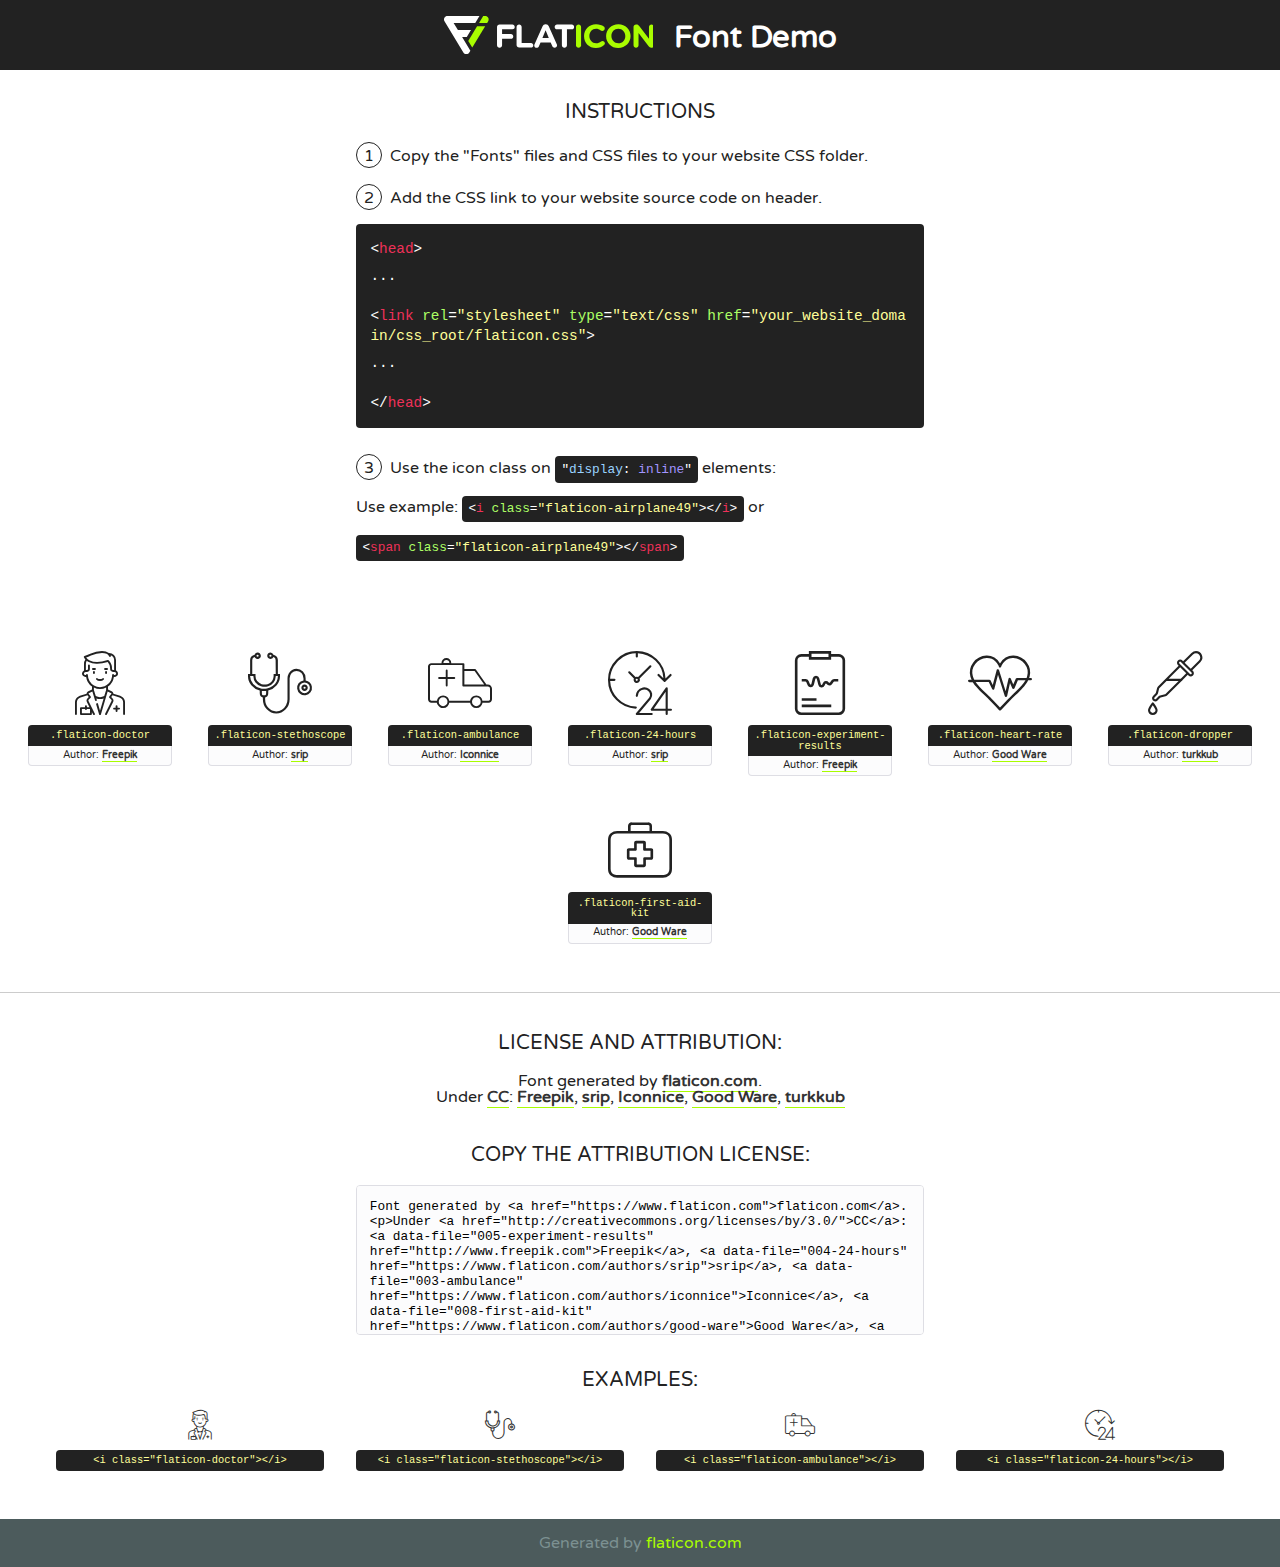
<file: static/fonts/flaticon/font/flaticon.html>
<!DOCTYPE html>
<!--
  Flaticon icon font: Flaticon
  Creation date: 23/01/2019 09:05
-->
<html>
<!DOCTYPE html>
<html>

<head>
    <title>Flaticon WebFont</title>
    <link href="http://fonts.googleapis.com/css?family=Varela+Round" rel="stylesheet" type="text/css" />
    <link rel="stylesheet" type="text/css" href="flaticon.css">
    <meta charset="UTF-8">
    <style>
    html, body, div, span, applet, object, iframe,
    h1, h2, h3, h4, h5, h6, p, blockquote, pre,
    a, abbr, acronym, address, big, cite, code,
    del, dfn, em, img, ins, kbd, q, s, samp,
    small, strike, strong, sub, sup, tt, var,
    b, u, i, center,
    dl, dt, dd, ol, ul, li,
    fieldset, form, label, legend,
    table, caption, tbody, tfoot, thead, tr, th, td,
    article, aside, canvas, details, embed, 
    figure, figcaption, footer, header, hgroup, 
    menu, nav, output, ruby, section, summary,
    time, mark, audio, video {
        margin: 0;
        padding: 0;
        border: 0;
        font-size: 100%;
        font: inherit;
        vertical-align: baseline;
    }
    /* HTML5 display-role reset for older browsers */
    article, aside, details, figcaption, figure, 
    footer, header, hgroup, menu, nav, section {
        display: block;
    }
    body {
        line-height: 1;
    }
    ol, ul {
        list-style: none;
    }
    blockquote, q {
        quotes: none;
    }
    blockquote:before, blockquote:after,
    q:before, q:after {
        content: '';
        content: none;
    }
    table {
        border-collapse: collapse;
        border-spacing: 0;
    }
    body {
        font-family: 'Varela Round', Helvetica, Arial, sans-serif;
        font-size: 16px;
        color: #222;
    }
    a {
        color: #333;
        border-bottom: 1px solid #a9fd00;
        font-weight: bold;
        text-decoration: none;
    }
    * {
        -moz-box-sizing: border-box;
        -webkit-box-sizing: border-box;
        box-sizing: border-box;
        margin: 0;
        padding: 0;
    }
    [class^="flaticon-"]:before, [class*=" flaticon-"]:before, [class^="flaticon-"]:after, [class*=" flaticon-"]:after {
        font-family: Flaticon;
        font-size: 30px;
        font-style: normal;
        margin-left: 20px;
        color: #333;
    }
    .wrapper {
        max-width: 600px;
        margin: auto;
        padding: 0 1em;
    }
    .title {
        font-size: 1.25em;
        text-align: center;
        margin-bottom: 1em;
        text-transform: uppercase;
    }
    header {
        text-align: center;
        background-color: #222;
        color: #fff;
        padding: 1em;
    }
    header .logo {
        width: 210px;
        height: 38px;
        display: inline-block;
        vertical-align: middle;
        margin-right: 1em;
        border: none;
    }
    header strong {
        font-size: 1.95em;
        font-weight: bold;
        vertical-align: middle;
        margin-top: 5px;
        display: inline-block;
    }
    .demo {
        margin: 2em auto;
        line-height: 1.25em;
    }
    .demo ul li {
        margin-bottom: 1em;
    }
    .demo ul li .num {
        color: #222;
        border-radius: 20px;
        display: inline-block;
        width: 26px;
        padding: 3px;
        height: 26px;
        text-align: center;
        margin-right: 0.5em;
        border: 1px solid #222;
    }
    .demo ul li code {
        background-color: #222;
        border-radius: 4px;
        padding: 0.25em 0.5em;
        display: inline-block;
        color: #fff;
        font-family: Consolas,Monaco,Lucida Console,Liberation Mono,DejaVu Sans Mono,Bitstream Vera Sans Mono,Courier New, monospace;
        font-weight: lighter;
        margin-top: 1em;
        font-size: 0.8em;
        word-break: break-all;
    }
    .demo ul li code.big {
        padding: 1em;
        font-size: 0.9em;
    }
    .demo ul li code .red {
        color: #EF3159;
    }
    .demo ul li code .green {
        color: #ACFF65;
    }
    .demo ul li code .yellow {
        color: #FFFF99;
    }
    .demo ul li code .blue {
        color: #99D3FF;
    }
    .demo ul li code .purple {
        color: #A295FF;
    }
    .demo ul li code .dots {
        margin-top: 0.5em;
        display: block;
    }
    #glyphs {
        border-bottom: 1px solid #ccc;
        padding: 2em 0;
        text-align: center;
    }
    .glyph {
        display: inline-block;
        width: 9em;
        margin: 1em;
        text-align: center;
        vertical-align: top;
        background: #FFF;
    }
    .glyph .glyph-icon {
        padding: 10px;
        display: block;
        font-family:"Flaticon";
        font-size: 64px;
        line-height: 1;
    }
    .glyph .glyph-icon:before {
        font-size: 64px;
        color: #222;
        margin-left: 0;
    }
    .class-name {
        font-size: 0.65em;
        background-color: #222;
        color: #fff;
        border-radius: 4px 4px 0 0;
        padding: 0.5em;
        color: #FFFF99;
        font-family: Consolas,Monaco,Lucida Console,Liberation Mono,DejaVu Sans Mono,Bitstream Vera Sans Mono,Courier New, monospace;
    }
    .author-name {
        font-size: 0.6em;
        background-color: #fcfcfd;
        border: 1px solid #DEDEE4;
        border-top: 0;
        border-radius: 0 0 4px 4px;
        padding: 0.5em;
    }
    .class-name:last-child {
        font-size: 10px;
        color:#888;
    }
    .class-name:last-child a {
        font-size: 10px;
        color:#555;
    }
    .class-name:last-child a:hover {
        color:#a9fd00;
    }
    .glyph > input {
        display: block;
        width: 100px;
        margin: 5px auto;
        text-align: center;
        font-size: 12px;
        cursor: text;
    }
    .glyph > input.icon-input {
        font-family:"Flaticon";
        font-size: 16px;
        margin-bottom: 10px;
    }
    .attribution .title {
        margin-top: 2em;
    }
    .attribution textarea {
        background-color: #fcfcfd;
        padding: 1em;
        border: none;
        box-shadow: none;
        border: 1px solid #DEDEE4;
        border-radius: 4px;
        resize: none;
        width: 100%;
        height: 150px;
        font-size: 0.8em;
        font-family: Consolas,Monaco,Lucida Console,Liberation Mono,DejaVu Sans Mono,Bitstream Vera Sans Mono,Courier New, monospace;
        -webkit-appearance: none;
    }
    .iconsuse {
        margin: 2em auto;
        text-align: center;
        max-width: 1200px;
    }
    .iconsuse:after {
        content: '';
        display: table;
        clear: both;
    }
    .iconsuse .image {
        float: left;
        width: 25%;
        padding: 0 1em;
    }
    .iconsuse .image p {
        margin-bottom: 1em;
    }
    .iconsuse .image span {
        display: block;
        font-size: 0.65em;
        background-color: #222;
        color: #fff;
        border-radius: 4px;
        padding: 0.5em;
        color: #FFFF99;
        margin-top: 1em;
        font-family: Consolas,Monaco,Lucida Console,Liberation Mono,DejaVu Sans Mono,Bitstream Vera Sans Mono,Courier New, monospace;
    }
    #footer {
        text-align: center;
        background-color: #4C5B5C;
        color: #7c9192;
        padding: 1em;
    }
    #footer a {
        border: none;
        color: #a9fd00;
        font-weight: normal;
    }
    @media (max-width: 960px) {
        .iconsuse .image {
            width: 50%;
        }
    }
    @media (max-width: 560px) {
        .iconsuse .image {
            width: 100%;
        }
    }
    </style>
</head>

<body class="characters-off">

    <header>
        <a href="https://www.flaticon.com" target="_blank" class="logo">
            <svg version="1.1" xmlns="http://www.w3.org/2000/svg" xmlns:xlink="http://www.w3.org/1999/xlink" xmlns:a="http://ns.adobe.com/AdobeSVGViewerExtensions/3.0/" viewBox="0 0 560.875 102.036" enable-background="new 0 0 560.875 102.036" xml:space="preserve">
                <defs>
                </defs>
                <g>
                    <g class="letters">
                        <path fill="#ffffff" d="M141.596,29.675c0-3.777,2.985-6.767,6.764-6.767h34.438c3.426,0,6.15,2.728,6.15,6.15
                        c0,3.43-2.724,6.149-6.15,6.149h-27.674v13.091h23.719c3.429,0,6.151,2.724,6.151,6.15c0,3.43-2.723,6.149-6.151,6.149h-23.719
                        v17.574c0,3.773-2.986,6.761-6.764,6.761c-3.779,0-6.764-2.989-6.764-6.761V29.675z"></path>
                        <path fill="#ffffff" d="M193.844,29.149c0-3.781,2.985-6.767,6.764-6.767c3.776,0,6.763,2.985,6.763,6.767v42.957h25.039
                        c3.426,0,6.149,2.726,6.149,6.153c0,3.425-2.723,6.15-6.149,6.15h-31.802c-3.779,0-6.764-2.986-6.764-6.768V29.149z"></path>
                        <path fill="#ffffff" d="M241.891,75.71l21.438-48.407c1.492-3.341,4.215-5.357,7.906-5.357h0.792
                        c3.686,0,6.323,2.017,7.815,5.357l21.439,48.407c0.436,0.967,0.701,1.845,0.701,2.723c0,3.602-2.809,6.501-6.414,6.501
                        c-3.161,0-5.269-1.845-6.499-4.655l-4.132-9.661h-27.059l-4.301,10.102c-1.144,2.631-3.426,4.214-6.237,4.214
                        c-3.517,0-6.24-2.81-6.24-6.325C241.1,77.64,241.451,76.677,241.891,75.71z M279.932,58.666l-8.521-20.297l-8.526,20.297H279.932
                        z"></path>
                        <path fill="#ffffff" d="M314.864,35.387H301.86c-3.429,0-6.239-2.813-6.239-6.238c0-3.429,2.811-6.24,6.239-6.24h39.533
                        c3.426,0,6.237,2.811,6.237,6.24c0,3.425-2.811,6.238-6.237,6.238h-13.001v42.785c0,3.773-2.99,6.761-6.764,6.761
                        c-3.779,0-6.764-2.989-6.764-6.761V35.387z"></path>
                        <path fill="#A9FD00" d="M352.615,29.149c0-3.781,2.985-6.767,6.767-6.767c3.774,0,6.761,2.985,6.761,6.767v49.024
                        c0,3.773-2.987,6.761-6.761,6.761c-3.781,0-6.767-2.989-6.767-6.761V29.149z"></path>
                        <path fill="#A9FD00" d="M374.132,53.836v-0.179c0-17.481,13.178-31.801,32.065-31.801c9.22,0,15.459,2.458,20.557,6.238
                        c1.402,1.054,2.637,2.985,2.637,5.357c0,3.692-2.985,6.59-6.681,6.59c-1.845,0-3.071-0.702-4.044-1.319
                        c-3.776-2.813-7.729-4.393-12.562-4.393c-10.364,0-17.831,8.611-17.831,19.154v0.173c0,10.542,7.291,19.329,17.831,19.329
                        c5.715,0,9.492-1.756,13.359-4.834c1.049-0.874,2.458-1.491,4.039-1.491c3.429,0,6.325,2.813,6.325,6.236
                        c0,2.106-1.056,3.78-2.282,4.834c-5.539,4.834-12.036,7.733-21.878,7.733C387.572,85.464,374.132,71.493,374.132,53.836z"></path>
                        <path fill="#A9FD00" d="M433.009,53.836v-0.179c0-17.481,13.79-31.801,32.766-31.801c18.981,0,32.592,14.143,32.592,31.628v0.173
                        c0,17.483-13.785,31.807-32.769,31.807C446.625,85.464,433.009,71.32,433.009,53.836z M484.224,53.836v-0.179
                        c0-10.539-7.725-19.326-18.626-19.326c-10.893,0-18.449,8.611-18.449,19.154v0.173c0,10.542,7.73,19.329,18.626,19.329
                        C476.676,72.986,484.224,64.378,484.224,53.836z"></path>
                        <path fill="#A9FD00" d="M506.233,29.321c0-3.774,2.99-6.763,6.767-6.763h1.401c3.252,0,5.183,1.583,7.029,3.953l26.093,34.265
                        V29.059c0-3.692,2.99-6.677,6.681-6.677c3.683,0,6.671,2.985,6.671,6.677v48.934c0,3.78-2.987,6.765-6.764,6.765h-0.436
                        c-3.257,0-5.188-1.581-7.034-3.953l-27.056-35.492v32.944c0,3.687-2.985,6.676-6.678,6.676c-3.683,0-6.673-2.989-6.673-6.676
                        V29.321z"></path>
                    </g>
                    <g class="insignia">
                        <path fill="#ffffff" d="M48.372,56.137h12.517l11.156-18.537H37.186L25.688,18.539h57.825L94.668,0H9.271
                        C5.925,0,2.842,1.801,1.198,4.716c-1.644,2.907-1.593,6.482,0.134,9.343l50.38,83.501c1.678,2.781,4.689,4.476,7.938,4.476
                        c3.246,0,6.257-1.695,7.935-4.476l2.898-4.804L48.372,56.137z"></path>
                        <g class="i">
                            <path fill="#A9FD00" d="M93.575,18.539h0.031v0.004l21.652,0.004l2.705-4.488c1.727-2.861,1.778-6.436,0.133-9.343
                            C116.454,1.801,113.371,0,110.026,0h-5.294L93.575,18.539z"></path>
                            <polygon fill="#A9FD00" points="88.291,27.356 64.725,66.486 75.519,84.404 109.942,27.356"></polygon>
                        </g>
                    </g>
                </g>
            </svg>
        </a>
        <strong>Font Demo</strong>
    </header>


    <section class="demo wrapper">

        <p class="title">Instructions</p>

        <ul>
            <li>
                <span class="num">1</span>Copy the "Fonts" files and CSS files to your website CSS folder.
            </li>
            <li>
                <span class="num">2</span>Add the CSS link to your website source code on header.
                <code class="big">
                    &lt;<span class="red">head</span>&gt;
                    <br/><span class="dots">...</span>
                    <br/>&lt;<span class="red">link</span> <span class="green">rel</span>=<span class="yellow">"stylesheet"</span> <span class="green">type</span>=<span class="yellow">"text/css"</span> <span class="green">href</span>=<span class="yellow">"your_website_domain/css_root/flaticon.css"</span>&gt;
                    <br/><span class="dots">...</span>
                    <br/>&lt;/<span class="red">head</span>&gt;
                </code>
            </li>

            <li>
                <p>
                    <span class="num">3</span>Use the icon class on <code>"<span class="blue">display</span>:<span class="purple"> inline</span>"</code> elements:
                    <br />
                    Use example: <code>&lt;<span class="red">i</span> <span class="green">class</span>=<span class="yellow">&quot;flaticon-airplane49&quot;</span>&gt;&lt;/<span class="red">i</span>&gt;</code> or <code>&lt;<span class="red">span</span> <span class="green">class</span>=<span class="yellow">&quot;flaticon-airplane49&quot;</span>&gt;&lt;/<span class="red">span</span>&gt;</code>
            </li>
        </ul>

    </section>




   <section id="glyphs">          
    
      
        <div class="glyph"><div class="glyph-icon flaticon-doctor"></div>
            <div class="class-name">.flaticon-doctor</div>
            <div class="author-name">Author: <a data-file="001-doctor" href="http://www.freepik.com">Freepik</a> </div> 
        </div>        
        
        <div class="glyph"><div class="glyph-icon flaticon-stethoscope"></div>
            <div class="class-name">.flaticon-stethoscope</div>
            <div class="author-name">Author: <a data-file="002-stethoscope" href="https://www.flaticon.com/authors/srip">srip</a> </div> 
        </div>        
        
        <div class="glyph"><div class="glyph-icon flaticon-ambulance"></div>
            <div class="class-name">.flaticon-ambulance</div>
            <div class="author-name">Author: <a data-file="003-ambulance" href="https://www.flaticon.com/authors/iconnice">Iconnice</a> </div> 
        </div>        
        
        <div class="glyph"><div class="glyph-icon flaticon-24-hours"></div>
            <div class="class-name">.flaticon-24-hours</div>
            <div class="author-name">Author: <a data-file="004-24-hours" href="https://www.flaticon.com/authors/srip">srip</a> </div> 
        </div>        
        
        <div class="glyph"><div class="glyph-icon flaticon-experiment-results"></div>
            <div class="class-name">.flaticon-experiment-results</div>
            <div class="author-name">Author: <a data-file="005-experiment-results" href="http://www.freepik.com">Freepik</a> </div> 
        </div>        
        
        <div class="glyph"><div class="glyph-icon flaticon-heart-rate"></div>
            <div class="class-name">.flaticon-heart-rate</div>
            <div class="author-name">Author: <a data-file="006-heart-rate" href="https://www.flaticon.com/authors/good-ware">Good Ware</a> </div> 
        </div>        
        
        <div class="glyph"><div class="glyph-icon flaticon-dropper"></div>
            <div class="class-name">.flaticon-dropper</div>
            <div class="author-name">Author: <a data-file="007-dropper" href="https://www.flaticon.com/authors/turkkub">turkkub</a> </div> 
        </div>        
        
        <div class="glyph"><div class="glyph-icon flaticon-first-aid-kit"></div>
            <div class="class-name">.flaticon-first-aid-kit</div>
            <div class="author-name">Author: <a data-file="008-first-aid-kit" href="https://www.flaticon.com/authors/good-ware">Good Ware</a> </div> 
        </div>        
        

    </section>



    <section class="attribution wrapper"   style="text-align:center;">

      <div class="title">License and attribution:</div><div class="attrDiv">Font generated by <a href="https://www.flaticon.com">flaticon.com</a>. <div><p>Under <a href="http://creativecommons.org/licenses/by/3.0/">CC</a>: <a data-file="005-experiment-results" href="http://www.freepik.com">Freepik</a>, <a data-file="004-24-hours" href="https://www.flaticon.com/authors/srip">srip</a>, <a data-file="003-ambulance" href="https://www.flaticon.com/authors/iconnice">Iconnice</a>, <a data-file="008-first-aid-kit" href="https://www.flaticon.com/authors/good-ware">Good Ware</a>, <a data-file="007-dropper" href="https://www.flaticon.com/authors/turkkub">turkkub</a></p>  </div>
      </div>
      <div class="title">Copy the Attribution License:</div>

    <textarea onclick="this.focus();this.select();">Font generated by &lt;a href=&quot;https://www.flaticon.com&quot;&gt;flaticon.com&lt;/a&gt;. <p>Under <a href="http://creativecommons.org/licenses/by/3.0/">CC</a>: <a data-file="005-experiment-results" href="http://www.freepik.com">Freepik</a>, <a data-file="004-24-hours" href="https://www.flaticon.com/authors/srip">srip</a>, <a data-file="003-ambulance" href="https://www.flaticon.com/authors/iconnice">Iconnice</a>, <a data-file="008-first-aid-kit" href="https://www.flaticon.com/authors/good-ware">Good Ware</a>, <a data-file="007-dropper" href="https://www.flaticon.com/authors/turkkub">turkkub</a></p>  
     </textarea>

    </section>

    <section class="iconsuse">

          <div class="title">Examples:</div>            
             
            <div class="image">
                <p>
                    <i class="glyph-icon flaticon-doctor"></i> 
                    <span>&lt;i class=&quot;flaticon-doctor&quot;&gt;&lt;/i&gt;</span>
                </p>
            </div>
            
            <div class="image">
                <p>
                    <i class="glyph-icon flaticon-stethoscope"></i> 
                    <span>&lt;i class=&quot;flaticon-stethoscope&quot;&gt;&lt;/i&gt;</span>
                </p>
            </div>
            
            <div class="image">
                <p>
                    <i class="glyph-icon flaticon-ambulance"></i> 
                    <span>&lt;i class=&quot;flaticon-ambulance&quot;&gt;&lt;/i&gt;</span>
                </p>
            </div>
            
            <div class="image">
                <p>
                    <i class="glyph-icon flaticon-24-hours"></i> 
                    <span>&lt;i class=&quot;flaticon-24-hours&quot;&gt;&lt;/i&gt;</span>
                </p>
            </div>
                       
        </div>
                            
    </section>

<div id="footer">
    <div>Generated by <a href="https://www.flaticon.com">flaticon.com</a>
    </div>
</div>



</body>
</html>
</file>
<file: static/fonts/flaticon/font/flaticon.css>
/*
  	Flaticon icon font: Flaticon
  	Creation date: 23/01/2019 09:05
  	*/

@font-face {
  font-family: "Flaticon";
  src: url("./Flaticon.eot");
  src: url("./Flaticon.eot?#iefix") format("embedded-opentype"),
       url("./Flaticon.woff2") format("woff2"),
       url("./Flaticon.woff") format("woff"),
       url("./Flaticon.ttf") format("truetype"),
       url("./Flaticon.svg#Flaticon") format("svg");
  font-weight: normal;
  font-style: normal;
}

@media screen and (-webkit-min-device-pixel-ratio:0) {
  @font-face {
    font-family: "Flaticon";
    src: url("./Flaticon.svg#Flaticon") format("svg");
  }
}

[class^="flaticon-"]:before, [class*=" flaticon-"]:before,
[class^="flaticon-"]:after, [class*=" flaticon-"]:after {   
  font-family: Flaticon;
        font-size: 20px;
font-style: normal;
margin-left: 20px;
}

.flaticon-doctor:before { content: "\f100"; }
.flaticon-stethoscope:before { content: "\f101"; }
.flaticon-ambulance:before { content: "\f102"; }
.flaticon-24-hours:before { content: "\f103"; }
.flaticon-experiment-results:before { content: "\f104"; }
.flaticon-heart-rate:before { content: "\f105"; }
.flaticon-dropper:before { content: "\f106"; }
.flaticon-first-aid-kit:before { content: "\f107"; }
</file>
